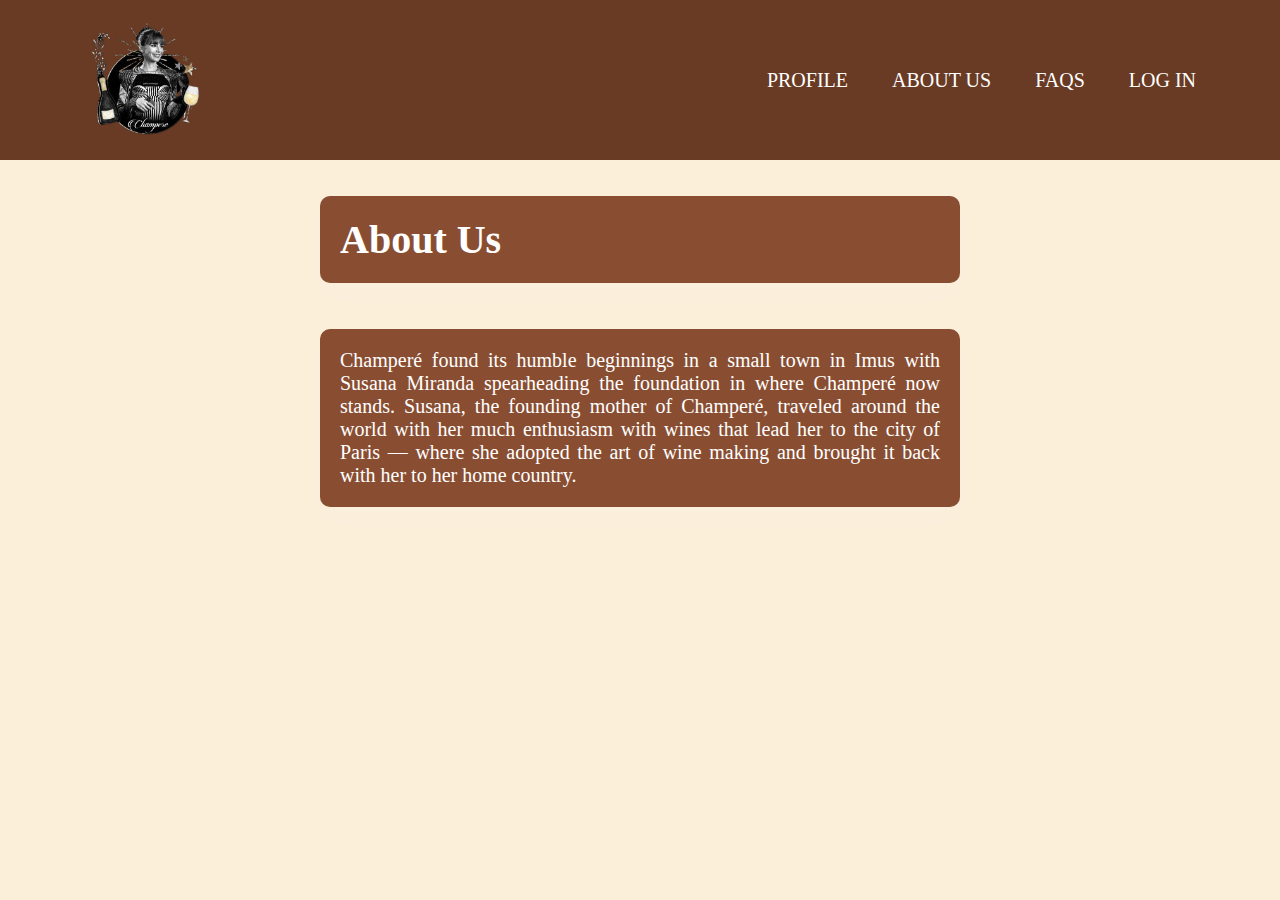
<file: cha_sys_new_about-us.html>
<!DOCTYPE html>
<html lang="en">
<head>
    <meta charset="UTF-8">
    <title>About Us</title>
    <link rel="stylesheet" href="cha_sys_view_formstylesheet.css">
    <link rel="icon" type="image/x-icon" href="./img/Champeré logo.png">
</head>
<body>
    <div class="navbar-color">
        <div class="navbar">
            <a href="cha_sys_new_index.html"><img src="/img/Champeré logo.png" alt="Champeré logo" height="150px"></a>
            <ul>
                <li><a href="cha_sys_view_profile.html">Profile</a></li>
                <li><a href="cha_sys_new_about-us.html">About Us</a></li>
                <li><a href="cha_sys_view_faqs.html">FAQs</a></li>
                <li><a id="login" href="./cha_sys_new_login.html">Log in</a></li>
            </ul>
    
        </div>
        </div>
    <br><br>
    <h1 class="text-container text-header">About Us</h1>
    <br><br>
    <div class="text-container text-body">
    Champeré found its humble beginnings in a small town in Imus with Susana Miranda spearheading the foundation in where
    Champeré now stands. Susana, the founding mother of Champeré, traveled around the world with her much enthusiasm with
    wines that lead her to the city of Paris — where she adopted the art of wine making and brought it back with her to her
    home country.
    </div>
</body>
</html>
</file>
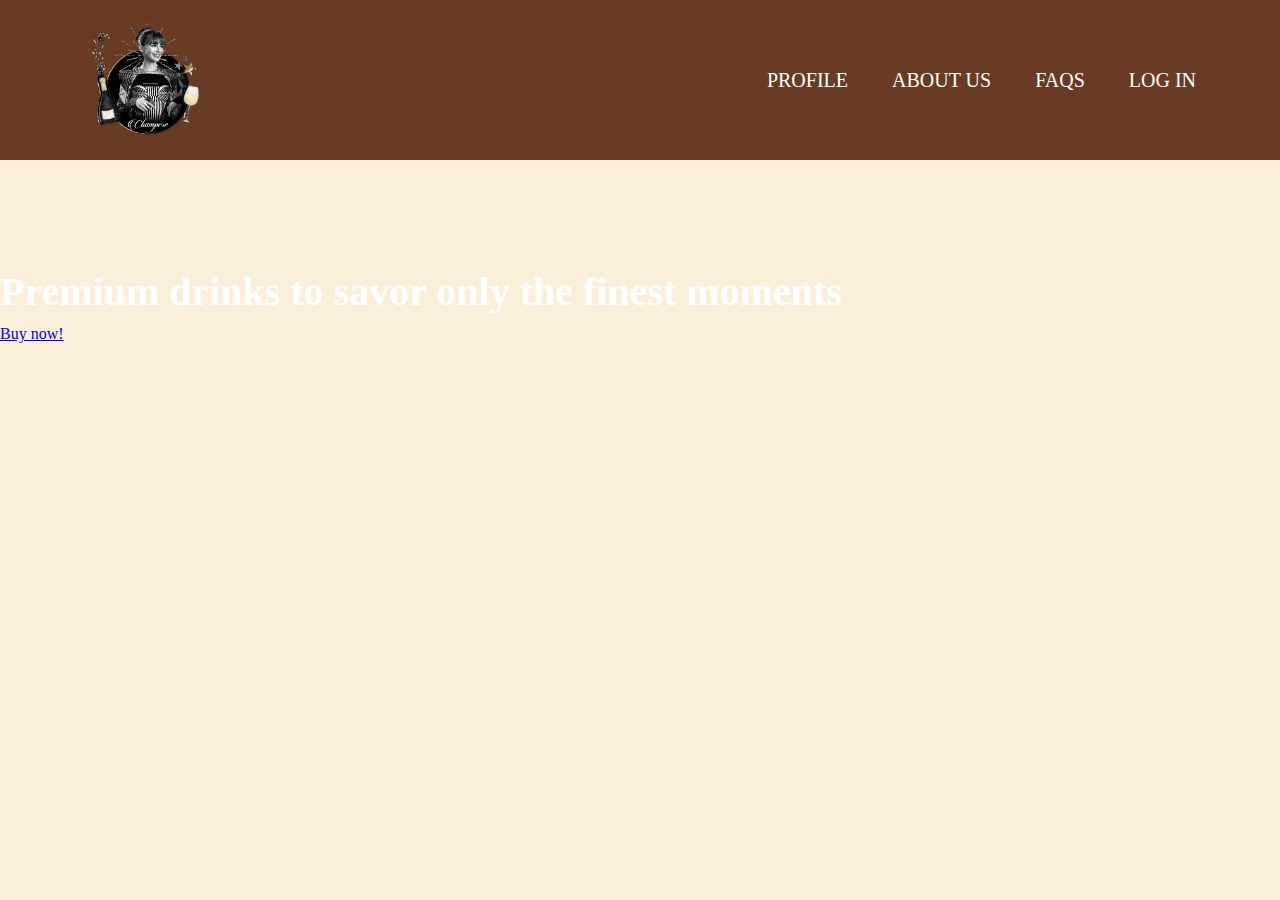
<file: cha_sys_new_index.html>
<!DOCTYPE html>
<html lang="en">
<head>
    <title>Champeré</title>
    <link rel="stylesheet" href="cha_sys_view_formstylesheet.css">
    <link rel="icon" type="image/x-icon" href="./img/Champeré logo.png">
</head>
<body>
    <div class="navbar-color">
    <div class="navbar">
        <a href="cha_sys_new_index.html"><img src="/img/Champeré logo.png" alt="Champeré logo" height="150px"></a>
        <ul>
            <li><a href="cha_sys_view_profile.html">Profile</a></li>
            <li><a href="cha_sys_new_about-us.html">About Us</a></li>
            <li><a href="cha_sys_view_faqs.html">FAQs</a></li>
            <li><a id="login" href="./cha_sys_new_login.html">Log in</a></li>
        </ul>

    </div>
    </div>
    <br><br><br><br><br><br>
    <h2 class="header-container text-header" id="slogan">Premium drinks to savor only the finest moments</h2>
    <a class="button" href=".">Buy now!</a>
</body>
</html>
</file>
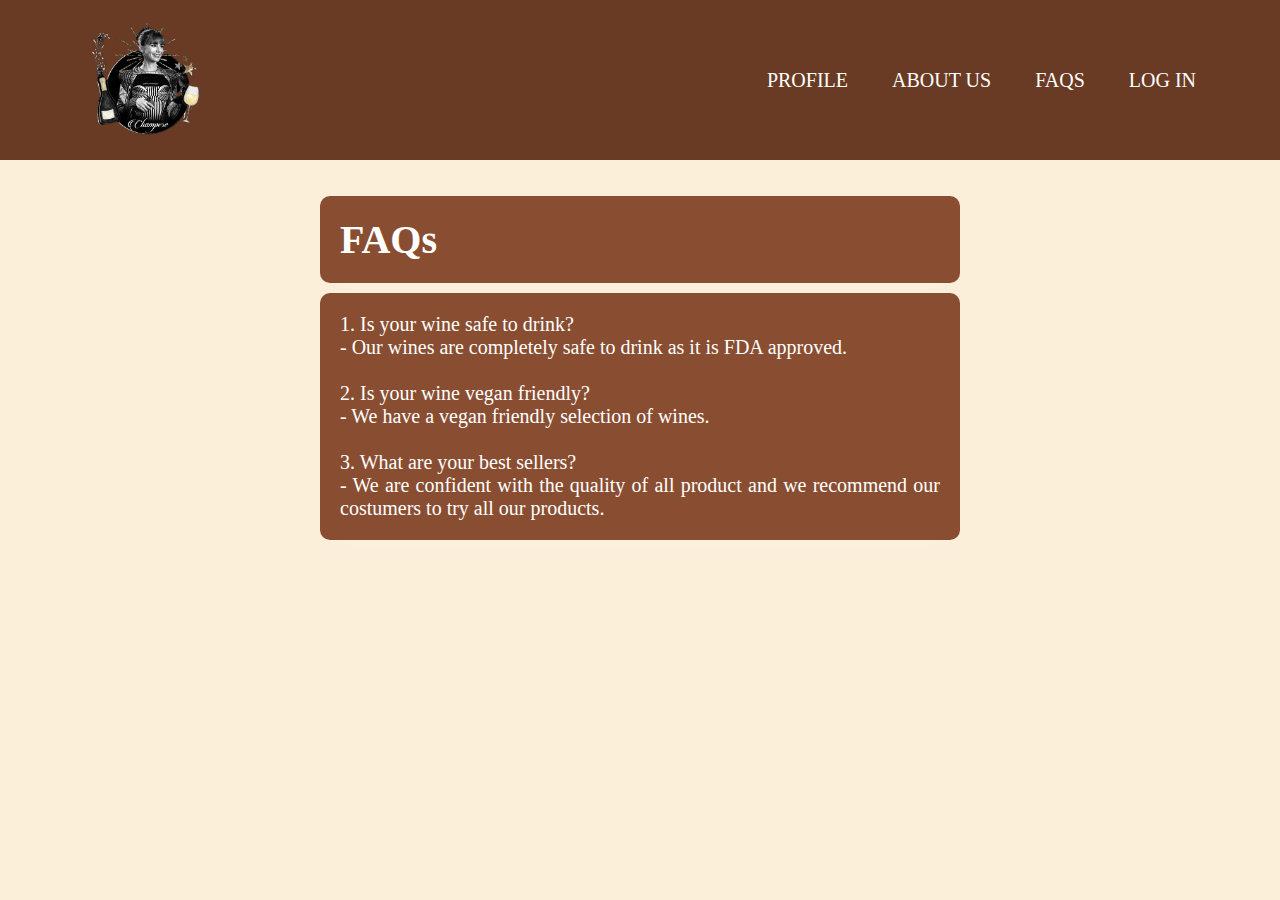
<file: cha_sys_view_faqs.html>
<!DOCTYPE html>
<html lang="en">
<head>
    <meta charset="UTF-8">
    <title>FAQs</title>
    <link rel="stylesheet" href="cha_sys_view_formstylesheet.css">
    <link rel="icon" type="image/x-icon" href="./img/Champeré logo.png">
</head>
<body>
    <div class="navbar-color">
        <div class="navbar">
            <a href="cha_sys_new_index.html"><img src="/img/Champeré logo.png" alt="Champeré logo" height="150px"></a>
            <ul>
                <li><a href="cha_sys_view_profile.html">Profile</a></li>
                <li><a href="cha_sys_new_about-us.html">About Us</a></li>
                <li><a href="cha_sys_view_faqs.html">FAQs</a></li>
                <li><a id="login" href="./cha_sys_new_login.html">Log in</a></li>
            </ul>
    
        </div>
        </div>
    <br><br>
    <h1 class="text-container text-header">FAQs</h1>
    <div class="text-container text-body">
        1. Is your wine safe to drink?<br>
        - Our wines are completely safe to drink as it is FDA approved.<br><br>
        2. Is your wine vegan friendly?<br>
        - We have a vegan friendly selection of wines.<br><br>
        3. What are your best sellers?<br>
        - We are confident with the quality of all product and we recommend our costumers to try all our products.
    </div>
</body>
</html>
</file>
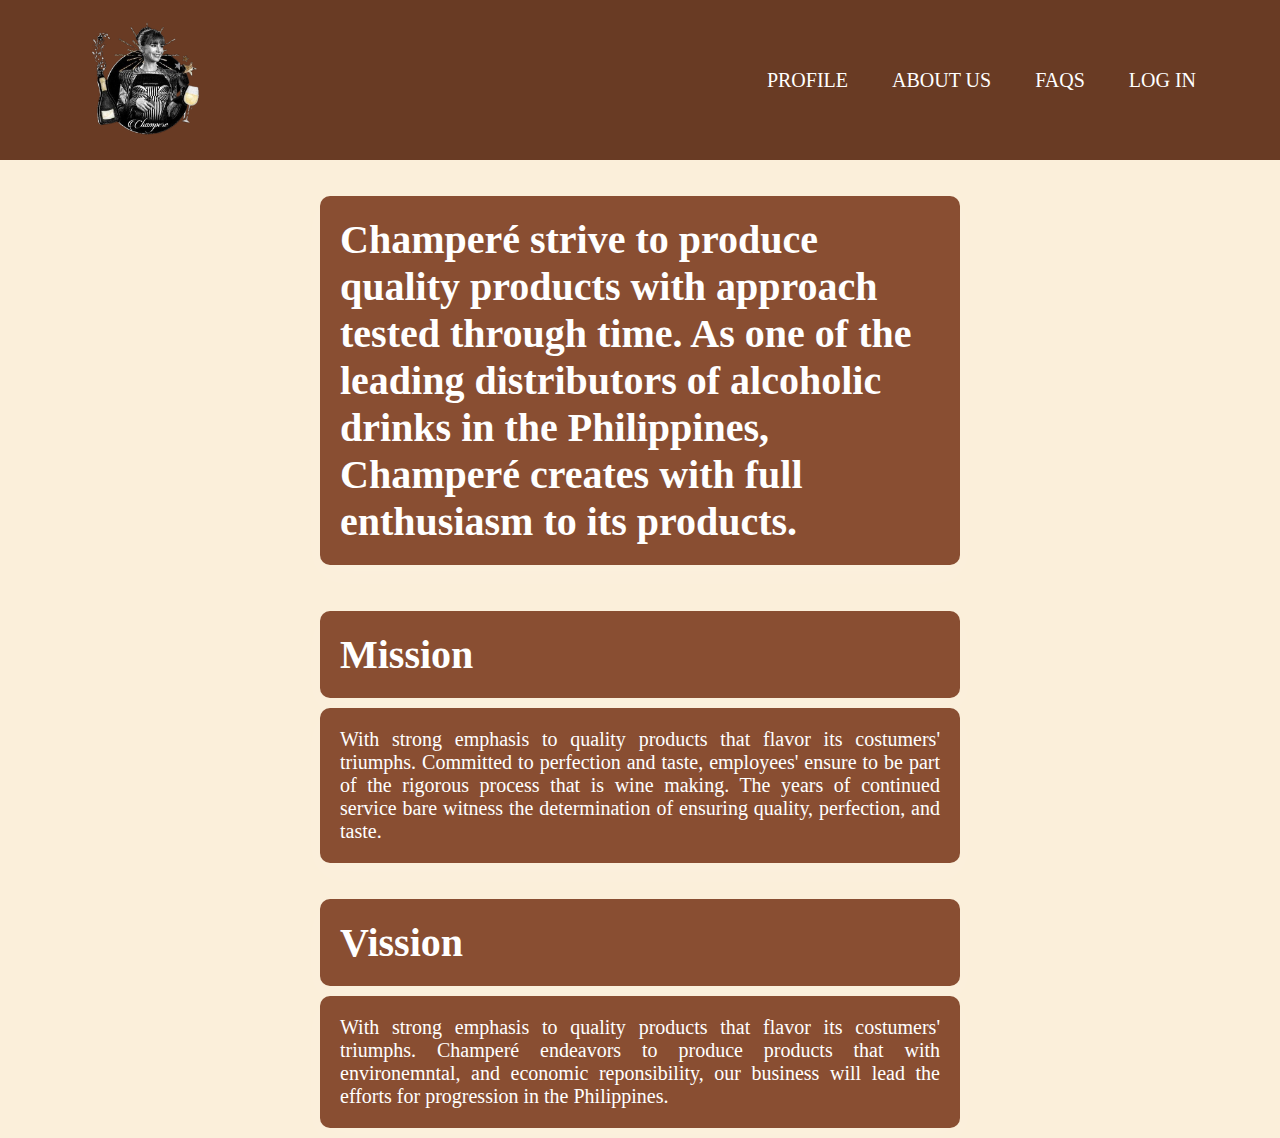
<file: cha_sys_view_profile.html>
<!DOCTYPE html>
<html lang="en">
<head>
    <meta charset="UTF-8">
    <title>Profile</title>
    <link rel="stylesheet" href="cha_sys_view_formstylesheet.css">
    <link rel="icon" type="image/x-icon" href="./img/Champeré logo.png">
</head>
<body>
    <div class="navbar-color">
        <div class="navbar">
            <a href="cha_sys_new_index.html"><img src="/img/Champeré logo.png" alt="Champeré logo" height="150px"></a>
            <ul>
                <li><a href="cha_sys_view_profile.html">Profile</a></li>
                <li><a href="cha_sys_new_about-us.html">About Us</a></li>
                <li><a href="cha_sys_view_faqs.html">FAQs</a></li>
                <li><a id="login" href="./cha_sys_new_login.html">Log in</a></li>
            </ul>
    
        </div>
        </div>
    <br><br>
    <div class="text-container text-header">
    Champeré strive to produce quality products with approach tested through time. As one of the leading distributors of
    alcoholic drinks in the Philippines, Champeré creates with full enthusiasm to its products.
    </div>
    <br><br>
    <h1 class="text-container text-header">Mission</h1>
    <div class="text-container text-body">
    With strong emphasis to quality products that flavor its costumers' triumphs. Committed to perfection and taste, employees' ensure to be part of the rigorous process that is wine making. The years of continued service bare witness the determination of ensuring quality, perfection, and taste.
    </div>
    <br><br>
    <h1 class="text-container text-header">Vission</h1>
    <div class="text-container text-body">
    With strong emphasis to quality products that flavor its costumers' triumphs. Champeré endeavors to produce products that with environemntal, and economic reponsibility, our business will lead the efforts for progression in the Philippines.
    </div>
</body>
</html>
</file>
<file: cha_sys_view_formstylesheet.css>
body {
    background-color: #fbefda;
    margin: 0%;
    margin-bottom: 10px;
}

.text-container{
    max-width: 600px;
    margin: 0 auto;
    padding: 20px;
    background-color: #894e32;
    border-radius: 10px;
    box-shadow: 0 10px 30px rgba(255, 255, 255, 0.1);
}

.text-header {
    display: block;
    margin-top: 0;
    margin-bottom: 10px;
    font-size: 40px;
    font-weight: bold;
    color: rgb(255, 255, 255);
}

.text-body {
    font-size: 20px;
    color: white;
    text-align: justify;
}

.form-input {
    width: 95%;
    padding: 10px;
    margin-bottom: 20px;
    border: none;
    border-radius: 5px;
    background-color: #f2f2f2;
}

.form-input:focus{
    outline: none;
    background-color: bisque;
    box-shadow: 0 0 5px rgb(255, 255, 255);
}

.form-button {
    display: block;
    width: 100%;
    padding: 10px 20px;
    background-color: #693b24;
    columns: #fff;
    color: #ffffff;
    border: none;
    border-radius: 5px;
    cursor: pointer;
    transition: background-color 0.2s ease-in-out;
    font-size: 18px;
}

.form-button:hover {
    background-color: #974f33;
}

.homepage {
    color: white;
    text-align: center;
    font-size: 40px;
}

.navbar-color{
    background-color: #693b24;
    margin: 0px;

}
.navbar {
    height: 120px;
    background-color: #693b24;
    background-clip: border-box;
    width: 90%;
    margin: auto;
    padding: 20px 0;
    display: flex;
    align-items: center;
    justify-content: space-between;
}

.navbar ul li {
    list-style: none;
    display: inline-block;
    margin: 0 20px;
    position: relative;
}
  
.navbar ul li a {
    text-decoration: none;
    font-size: 20px;
    color: white;
    text-transform: uppercase;
}

.navbar ul li a:hover {
    color: black;
    text-transform: uppercase;
}
</file>
